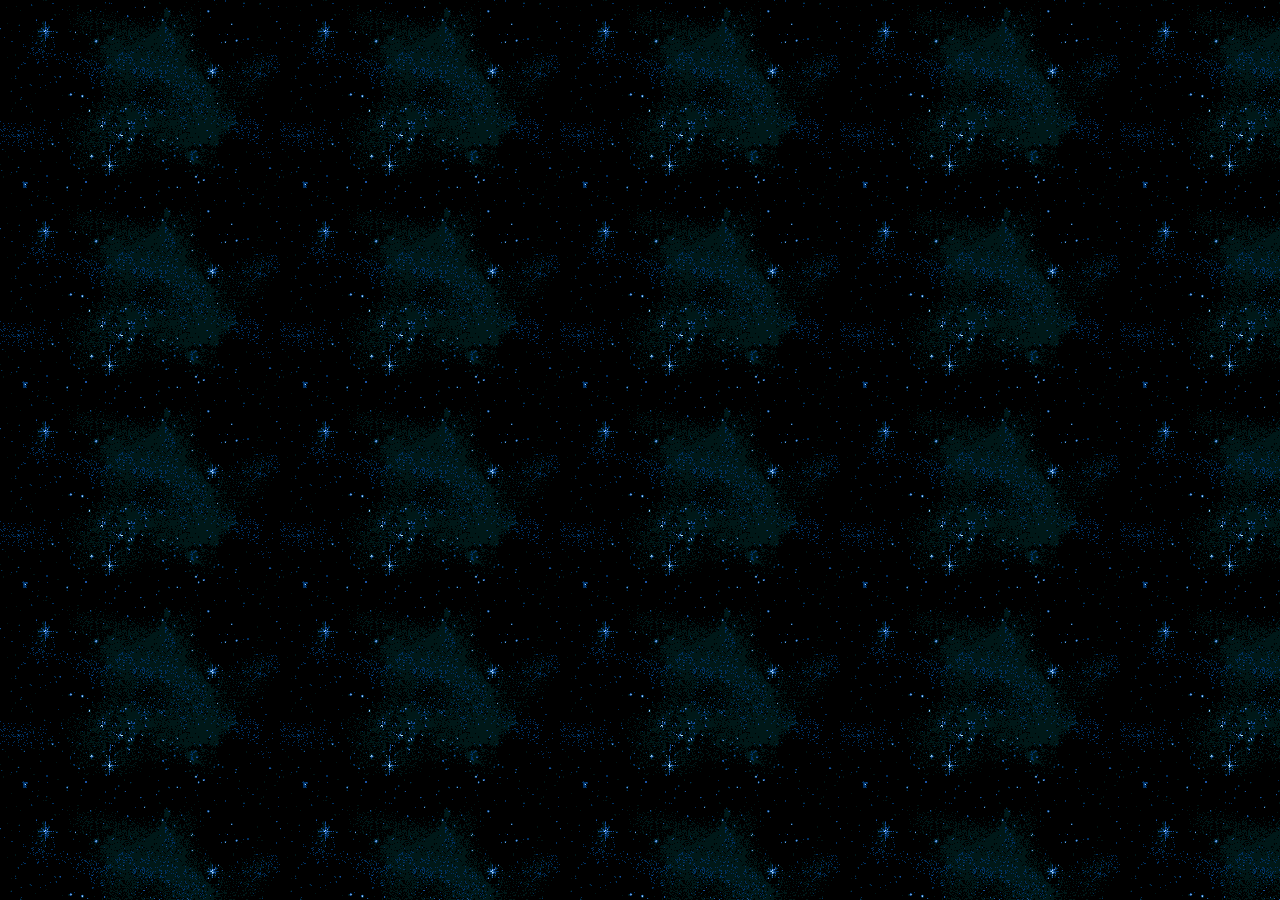
<file: Chatroom.html>
<!DOCTYPE html>
<html>
    <head>
        <meta charset="utf-8" />
        <meta name="viewport" content="width=device-width, initial-scale=1" />
        <link href="5tay5afestyles.css" rel="stylesheet" />
        <title>5tay5afe Chatroom</title>
        <link rel="icon" type="img/png" href="favicon (2).ico" sizes="16x16">
          <script src="5tay5afescript.js"></script>
    </head>
    <body style="background:url('stars 10.gif');">

        

        <div class="return">
            <div class="vertical-column">
                <a href="index.html"><span id="trigger-text3">MAIN PAGE</span></a>
            </div>
        </div>

        <div class="Chatroom">
            <iframe src="https://www3.cbox.ws/box/?boxid=3539798&boxtag=ScXbyZ" width="100%" height="100%" allowtransparency="yes" allow="autoplay" frameborder="0" marginheight="0" marginwidth="0" scrolling="auto"></iframe>	
        </div>

    </body>
</html>
</file>
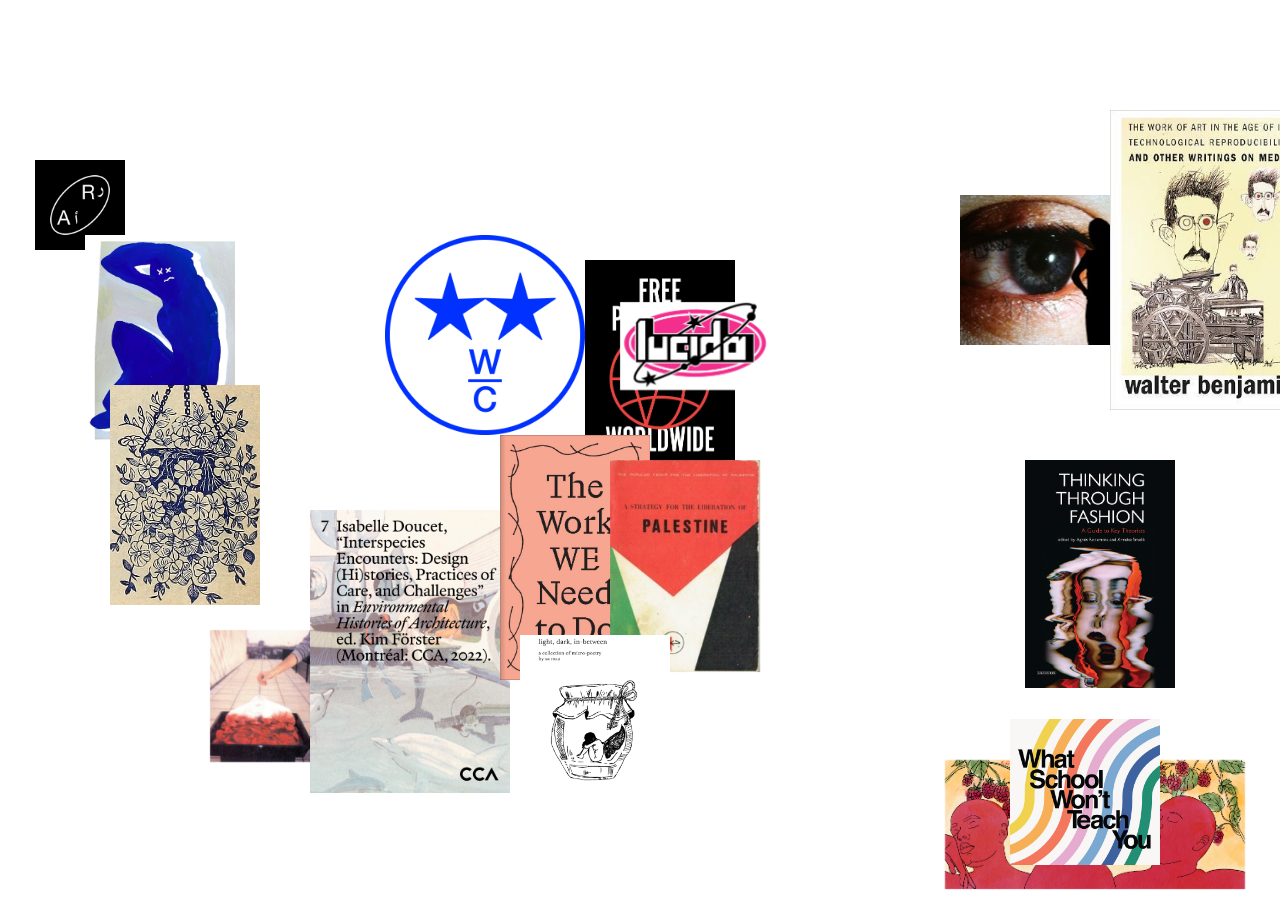
<file: index1fax.html>
<!DOCTYPE html>
<html>
    <head>
        <meta charset="utf-8" />
        <meta name="viewport" content="width=device-width, initial-scale=1" />
        <link href="5tay5afestyles.css" rel="stylesheet" />
        <title>5tay5afe</title>
        <link rel="icon" type="img/png" href="favicon (2).ico" sizes="16x16">
          <script src="5tay5afescript.js"></script>
    </head>
    <body>
        <div class="linkscolumn">
            <div class="vertical-column">
                <a href="/Chatroom.html"><span id="trigger-text2"><strong>CHATROOM</strong></span></a>
                <a href="/Personal log.html"><span id="trigger-text4"><strong>PERSONAL LOG</strong></span></a>
                <a class="link" href="https://www.are.na/5tay-5afe/channels" id="trigger-text2"><strong>ARE.NA</strong></a>
                <a class="link" href="https://rateyourmusic.com/~5tay_5afe" id="trigger-text2"><strong>RYM</strong></a>
                <a class="link" href="https://substack.com/@5tay5afe" id="trigger-text2"><strong>SUBSTACK</strong></a>
                <a class="link" href="https://mastodon.social/@5tay5afe" id="trigger-text2"><strong>MASTODON</strong></a>
                <a class="link" href="https://www.goodreads.com/5tay5afe" id="trigger-text2"><strong>GOODREADS</strong></a>
                <a class="link" href="https://x.com/5tay5afe" id="trigger-text2"><strong>TWITTER</strong></a>
                <a class="link" href="mailto:5tay5afe@mail.com"><strong> CONTACT ME</strong> ✉️</a>
            </div>
        </div>


        <div id="update" class="update">
            <p><strong>V1.1 OCTOBER 28 2024</strong><br><span id="trigger-text">[update notes here]</span></p>
            <div id="popup-note" class="popup-note">
                Hey, welcome! This is a work in progress-the very start of something I’ve been toying with and piecing together for a while now. 
                I recently came across a post by Metalabel about that all-too-familiar habit of obsessing, overthinking, and second-guessing instead of just putting things out there. 
                It got me thinking about this project, gathering dust on the shelf, and I figured, why not? So here it is: unpolished, a little rough around the edges, but finally out in the open.
            </div>
        </div>


        <div id="YouTubeVid1" class="YouTubeVid1">
            <div><iframe width="400" height="157.5" src="https://www.youtube.com/embed/AuZgTAW1QvA?si=gy_2V-7-fxWRkiI3" title="YouTube video player" frameborder="0" allow="accelerometer; autoplay; clipboard-write; encrypted-media; gyroscope; picture-in-picture; web-share" referrerpolicy="strict-origin-when-cross-origin" allowfullscreen></iframe></div>
        </div>

        <div id="YouTubeVid2" class="YouTubeVid2">
            <div><iframe width="157.5" height="280" src="https://www.youtube.com/embed/ndbjen9CIB0?si=kLed_gtRBAgGOzGf" title="YouTube video player" frameborder="0" allow="accelerometer; autoplay; clipboard-write; encrypted-media; gyroscope; picture-in-picture; web-share" referrerpolicy="strict-origin-when-cross-origin" allowfullscreen></iframe></div>
        </div>

        <div id="YouTubeVid3" class="YouTubeVid3">
            <div><iframe width="400" height="275" src="https://www.youtube.com/embed/hi97EGoLmGE?si=Ut-uBPQC4egWv8S-" title="YouTube video player" frameborder="0" allow="accelerometer; autoplay; clipboard-write; encrypted-media; gyroscope; picture-in-picture; web-share" referrerpolicy="strict-origin-when-cross-origin" allowfullscreen></iframe></div>
        </div>

        <div id="YouTubeVid4" class="YouTubeVid4">
            <div><iframe width="250" height="250" src="https://www.youtube.com/embed/qJ9jrTH_PM4?si=ApgfIfqMHR3aPXuz" title="YouTube video player" frameborder="0" allow="accelerometer; autoplay; clipboard-write; encrypted-media; gyroscope; picture-in-picture; web-share" referrerpolicy="strict-origin-when-cross-origin" allowfullscreen></iframe></div>
        </div>

        <div id="YouTubeVid5" class="YouTubeVid5">
            <div><iframe width="600" height="90" src="https://www.youtube.com/embed/r0RqucKwIcw?si=cKeJ0pSvJbdTxuKd" title="YouTube video player" frameborder="0" allow="accelerometer; autoplay; clipboard-write; encrypted-media; gyroscope; picture-in-picture; web-share" referrerpolicy="strict-origin-when-cross-origin" allowfullscreen></iframe></div>
        </div>







        






        <div class="img8container" id="img8container">
            <a href="https://cca-bookstore.com/collections/e-pub/products/interspecies-encounters-design-histories-practices-of-care-and-challenges">
                <img class="img8" alt="CCA" src="CCA_AFE_IsabelleDoucet_A4_Cover-1040x1472.jpg">
            </a>
        </div>

        <div class="img9container" id="img9container">
            <a href="https://1granary.com/opinion/nobody-said-it-was-easy-yet-here-you-are-starting-a-brand-fashion-business/">
                <img class="img9" alt="1granary" src="42e4ec26-b6fa-4f5a-bcb1-fccfabb05ff8.jpg">
            </a>
        </div>
        
        <div class="img10container" id="img10container">
            <a href="https://annas-archive.org/md5/1750933b43ccb2df3cc499e119ef222b">
                <img class="img10" alt="thinkingfashion" src="9781780767338.jpg">
            </a>
        </div>

        <div class="img11container" id="img11container">
            <a href="https://slowfactory.earth/readings/change-happens-offline/">
                <img class="img11" alt="slowfactory" src="The Work Happens Offline (Full).png">
            </a>
        </div>

        <div class="img12container" id="img12container">
            <a href="https://hardart.metalabel.com/the-work-we-need-to-do">
                <img class="img12" alt="hartart" src="TheWorkWeNeedToDo_Page_01.jpg">
            </a>
        </div>

        <div class="img13container" id="img13container">
            <a href="https://www.marxists.org/reference/subject/philosophy/works/ge/benjamin.htm">
                <img class="img13" alt="benjamin" src="2474084.jpg">
            </a>
        </div>

        <div class="img14container" id="img14container">
            <a href="https://freepalestineproject.com/Free-Palestine-Worldwide">
                <img class="img14" alt="Free-Palestine-Worldwide" src="50-x-70---FPWW.jpg">
            </a>
        </div>

        <div class="img15container" id="img15container">
            <a href="https://www.radioalhara.net/">
                <img class="img15" alt="radioalhara" src="radio_alhara_Logo_6917712275739449_pt.jpg">
            </a>
        </div>

        <div class="img16container" id="img16container">
            <a href="https://wondercabinet.space/">
                <img class="img16" alt="wondercabinet" src="374511652_10168250449260512_1707700239601907199_n.jpg">
            </a>
        </div>

        <div class="img17container" id="img17container">
            <a href="https://pflp-documents.org/strategy-for-the-liberation-of-palestine-english-1969/">
                <img class="img17" alt="pflp" src="38317262.jpg">
            </a>
        </div>

        <div class="img18container" id="img18container">
            <a href="https://archivings.net/post/64806655084/not-in-our-name-dries-van-noten-for-i-d-magazine">
                <img class="img18" alt="Dries Van Noten" src="mv3ba4RZ7F1s487d6o5_500.jpeg">
            </a>
        </div>

        <div class="img19container" id="img19container">
            <a href="https://stateoffashion.org/en/platform/project/perspectives-on-unions/">
                <img class="img19" alt="unions" src="STOF23_teaser_Unions_cover.jpg.1920x1476_q85_crop_focal_area-54365810731316_zoom-100.jpg">
            </a>
        </div>

        <div class="img20container" id="img20container">
            <a href="https://www.flickr.com/photos/internetarchivebookimages/20395997388/">
                <img class="img20" alt="flowers" src="20395997388_66aab9ff0c_w.jpg">
            </a>
        </div>

        <div class="img21container" id="img21container">
            <a href="https://www.lozano-hemmer.com/surface_tension.php">
                <img class="img21" alt="surface tension" src="2011_10_MD_009_SurfaceTension_t (1).jpg">
            </a>
        </div>

        <div class="img22container" id="img22container">
            <a href="https://slowfactory.earth/open-edu">
                <img class="img22" alt="slowfactory" src="whtschoolwontteachyou-01.jpg">
            </a>
        </div>

        <div class="img23container" id="img23container">
            <a href="https://ko-fi.com/s/363af8aa0c">
                <img class="img23" alt="samaa" src="edce4301-030c-45a1-ac04-773ba9cf37ac_screenshot_20231215_110045_obeacrobat.jpg">
            </a>
        </div>

        
        <div class="img25container" id="img25container">
            <a href="https://lucida.to/">
                <img class="img25" alt="lucida" src="lucida.jpg">
            </a>
        </div>
           

    </body>
</html>
</file>
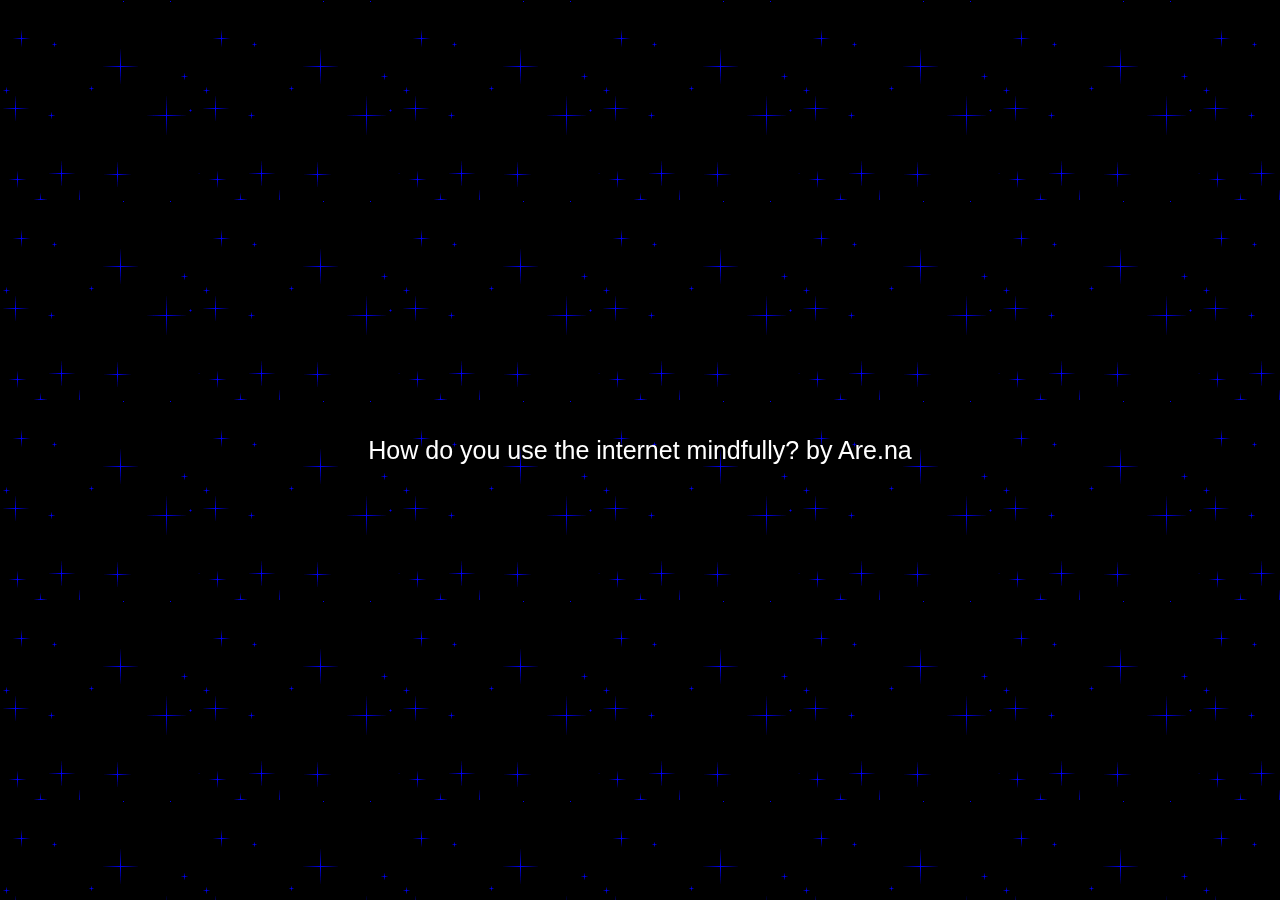
<file: Links.html>
<html>
    <head>
        <meta charset="utf-8" />
        <meta name="viewport" content="width=device-width, initial-scale=1" />
        <link href="5tay5afestyles.css" rel="stylesheet" />
        <title>5tay5afe Log</title>
        <link rel="icon" type="img/png" href="favicon (2).ico" sizes="16x16">
          <script src="5tay5afescript.js"></script>
    </head>
    
    <body style="background:url('pattern 572.gif');">
        
        <div class="supercontainer">
          
          <a href="https://thecreativeindependent.com/series/are.na/" target="_blank" class="hover-link">
          <div class="hover-container">
              <div class="hover-item"></div>
              <div class="hover-text">
                How do you use the internet mindfully? by Are.na
              </div>
          </div>
          </a>
<br>         
            <a href="https://www.nfb.ca/film/kanehsatake_270_years_of_resistance/" target="_blank" class="hover-link"> 
            <div class="hover-container">
              <div class="hover-item"></div>
              <div class="hover-text">
                Kanehsatake 270 Years of Resistance by Alanis Obomsawin
              </div>
            </div>
            </a>
<br>         
            <div class="hover-container">
              <div class="hover-item"></div>
              <div class="hover-text">
                01010111 01100101 01101100 01100011 01101111 01101101 01100101
              </div>
            </div>
<br>            
            <div class="hover-container">
              <div class="hover-item"></div>
              <div class="hover-text">
              </div>
            </div>
<br> 
            <div class="hover-container">
              <div class="hover-item"></div>
              <div class="hover-text">
                01010111 01100101 01101100 01100011 01101111 01101101 01100101
              </div>
            </div>
<br>  
            <a href="https://theanarchistlibrary.org/library/errico-malatesta-at-the-cafe#toc1" target="_blank" class="hover-link">
            <div class="hover-container">
              <div class="hover-item"></div>
              <div class="hover-text">
                At The Café by Errico Malatesta
              </div>
            </div>
            </a>
<br> 
            <div class="hover-container">
              <div class="hover-item"></div>
              <div class="hover-text">
                01010111 01100101 01101100 01100011 01101111 01101101 01100101
              </div>
            </div>
<br> 
            <div class="hover-container">
              <div class="hover-item"></div>
              <div class="hover-text">
              </div>
            </div>
<br> 
            <div class="hover-container">
                <div class="hover-item"></div>
                <div class="hover-text">
                
                </div>
              </div>
<br> 
              <div class="hover-container">
                <div class="hover-item"></div>
                <div class="hover-text">
                </div>
              </div>
<br>  
              <div class="hover-container">
                <div class="hover-item"></div>
                <div class="hover-text">
                  01010111 01100101 01101100 01100011 01101111 01101101 01100101
                </div>
              </div>
<br> 
              <div class="hover-container">
                <div class="hover-item"></div>
                <div class="hover-text">
                </div>
              </div>
<br> 
              <div class="hover-container">
                <div class="hover-item"></div>
                <div class="hover-text">
                  01010111 01100101 01101100 01100011 01101111 01101101 01100101
                </div>
              </div>
<br> 
              <div class="hover-container">
                <div class="hover-item"></div>
                <div class="hover-text">
                </div>
              </div>
<br> 
              <div class="hover-container">
                <div class="hover-item"></div>
                <div class="hover-text">
                  01010111 01100101 01101100 01100011 01101111 01101101 01100101
                </div>
              </div>
<br>  
              <div class="hover-container">
                <div class="hover-item"></div>
                <div class="hover-text">
                </div>
              </div>
<br> 
              <div class="hover-container">
                <div class="hover-item"></div>
                <div class="hover-text">
                  01010111 01100101 01101100 01100011 01101111 01101101 01100101
                </div>
              </div>
<br> 
              <div class="hover-container">
                <div class="hover-item"></div>
                <div class="hover-text">
                </div>
              </div>
<br> 
              <div class="hover-container">
                <div class="hover-item"></div>
                <div class="hover-text">
                  01010111 01100101 01101100 01100011 01101111 01101101 01100101
                </div>
              </div>
<br> 
              <div class="hover-container">
                <div class="hover-item"></div>
                <div class="hover-text">
                  01010111 01100101 01101100 01100011 01101111 01101101 01100101
                </div>
              </div>
<br> 
              <div class="hover-container">
                <div class="hover-item"></div>
                <div class="hover-text">
                </div>
              </div>
<br> 
              <div class="hover-container">
                <div class="hover-item"></div>
                <div class="hover-text">
                  01010111 01100101 01101100 01100011 01101111 01101101 01100101
                </div>
              </div>
<br> 
              <div class="hover-container">
                <div class="hover-item"></div>
                <div class="hover-text">
                </div>
              </div>
<br> 
              <div class="hover-container">
                <div class="hover-item"></div>
                <div class="hover-text">
                  01010111 01100101 01101100 01100011 01101111 01101101 01100101
                </div>
              </div>              
              <br>           
              <div class="hover-container">
                <div class="hover-item"></div>
                <div class="hover-text">
                </div>
              </div>
  <br>         
              <div class="hover-container">
                <div class="hover-item"></div>
                <div class="hover-text">
                  01010111 01100101 01101100 01100011 01101111 01101101 01100101
                </div>
              </div>
  <br>            
              <div class="hover-container">
                <div class="hover-item"></div>
                <div class="hover-text">
                  01010111 01100101 01101100 01100011 01101111 01101101 01100101
                </div>
              </div>
  <br> 
              <div class="hover-container">
                <div class="hover-item"></div>
                <div class="hover-text">
                </div>
              </div>
  <br>  
              <div class="hover-container">
                <div class="hover-item"></div>
                <div class="hover-text">
                  01010111 01100101 01101100 01100011 01101111 01101101 01100101
                </div>
              </div>
  <br> 
              <div class="hover-container">
                <div class="hover-item"></div>
                <div class="hover-text">
                  01010111 01100101 01101100 01100011 01101111 01101101 01100101
                </div>
              </div>
  <br> 
              <div class="hover-container">
                <div class="hover-item"></div>
                <div class="hover-text">
                </div>
              </div>
  <br> 
              <div class="hover-container">
                  <div class="hover-item"></div>
                  <div class="hover-text">
                    01010111 01100101 01101100 01100011 01101111 01101101 01100101
                  </div>
                </div>
  <br> 
                <div class="hover-container">
                  <div class="hover-item"></div>
                  <div class="hover-text">
                  </div>
                </div>
  <br>  
                <div class="hover-container">
                  <div class="hover-item"></div>
                  <div class="hover-text">
                  </div>
                </div>
  <br> 
                <div class="hover-container">
                  <div class="hover-item"></div>
                  <div class="hover-text">
                  </div>
                </div>
  <br> 
                <div class="hover-container">
                  <div class="hover-item"></div>
                  <div class="hover-text">
                    01010111 01100101 01101100 01100011 01101111 01101101 01100101
                  </div>
                </div>
  <br> 
                <div class="hover-container">
                  <div class="hover-item"></div>
                  <div class="hover-text">
                  </div>
                </div>
  <br> 
                <div class="hover-container">
                  <div class="hover-item"></div>
                  <div class="hover-text">
                    01010111 01100101 01101100 01100011 01101111 01101101 01100101
                  </div>
                </div>
  <br>  
                <div class="hover-container">
                  <div class="hover-item"></div>
                  <div class="hover-text">
                
                  </div>
                </div>
  <br> 
                <div class="hover-container">
                  <div class="hover-item"></div>
                  <div class="hover-text">
                  </div>
                </div>
  <br> 
                <div class="hover-container">
                  <div class="hover-item"></div>
                  <div class="hover-text">
                    01010111 01100101 01101100 01100011 01101111 01101101 01100101
                  </div>
                </div>
  <br> 
                <div class="hover-container">
                  <div class="hover-item"></div>
                  <div class="hover-text">
                    01010111 01100101 01101100 01100011 01101111 01101101 01100101
                  </div>
                </div>
  <br> 
                <div class="hover-container">
                  <div class="hover-item"></div>
                  <div class="hover-text">
                    01010111 01100101 01101100 01100011 01101111 01101101 01100101
                  </div>
                </div>
  <br> 
                <div class="hover-container">
                  <div class="hover-item"></div>
                  <div class="hover-text">
                  </div>
                </div>
  <br> 
                <div class="hover-container">
                  <div class="hover-item"></div>
                  <div class="hover-text">
                    01010111 01100101 01101100 01100011 01101111 01101101 01100101
                  </div>
                </div>
  <br> 
                <div class="hover-container">
                  <div class="hover-item"></div>
                  <div class="hover-text">
                  </div>
                </div>
  <br> 
                <div class="hover-container">
                  <div class="hover-item"></div>
                  <div class="hover-text">
                    01010111 01100101 01101100 01100011 01101111 01101101 01100101
                  </div>
                </div>   
    <br>           
                <div class="hover-container">
                  <div class="hover-item"></div>
                  <div class="hover-text">
                  </div>
                </div>
    <br>         
                <div class="hover-container">
                  <div class="hover-item"></div>
                  <div class="hover-text">
                  </div>
                </div>
    <br>            
                <div class="hover-container">
                  <div class="hover-item"></div>
                  <div class="hover-text">
                    01010111 01100101 01101100 01100011 01101111 01101101 01100101
                  </div>
                </div>
    <br> 
                <div class="hover-container">
                  <div class="hover-item"></div>
                  <div class="hover-text">
                    01010111 01100101 01101100 01100011 01101111 01101101 01100101
                  </div>
                </div>
    <br>  
                <a href="https://leftwingbooks.net/products/learning-good-consent-on-healthy-relationships-and-survivor-support" target="_blank" class="hover-link">
                <div class="hover-container">
                  <div class="hover-item"></div>
                  <div class="hover-text">
                    Learning Good Consent: On Healthy Relationships and Survivor Support
                  </div>
                </div>
                </a>
    <br> 
                <div class="hover-container">
                  <div class="hover-item"></div>
                  <div class="hover-text">
                    01010111 01100101 01101100 01100011 01101111 01101101 01100101
                  </div>
                </div>
    <br> 
                <div class="hover-container">
                  <div class="hover-item"></div>
                  <div class="hover-text">
                    01010111 01100101 01101100 01100011 01101111 01101101 01100101
                  </div>
                </div>
    <br> 
                <div class="hover-container">
                    <div class="hover-item"></div>
                    <div class="hover-text">
                      01010111 01100101 01101100 01100011 01101111 01101101 01100101
                    </div>
                  </div>
    <br> 
                  <div class="hover-container">
                    <div class="hover-item"></div>
                    <div class="hover-text">
                      01010111 01100101 01101100 01100011 01101111 01101101 01100101
                    </div>
                  </div>
    <br>  
                  <div class="hover-container">
                    <div class="hover-item"></div>
                    <div class="hover-text">
                      01010111 01100101 01101100 01100011 01101111 01101101 01100101
                    </div>
                  </div>
    <br> 
                  <div class="hover-container">
                    <div class="hover-item"></div>
                    <div class="hover-text">
                    </div>
                  </div>
    <br> 
                  <div class="hover-container">
                    <div class="hover-item"></div>
                    <div class="hover-text">
                    </div>
                  </div>
    <br> 
                  <div class="hover-container">
                    <div class="hover-item"></div>
                    <div class="hover-text">
                    </div>
                  </div>
    <br> 
                  <div class="hover-container">
                    <div class="hover-item"></div>
                    <div class="hover-text">
                      01010111 01100101 01101100 01100011 01101111 01101101 01100101
                    </div>
                  </div>
    <br>  
                  <div class="hover-container">
                    <div class="hover-item"></div>
                    <div class="hover-text">
                    </div>
                  </div>
    <br> 
                  <div class="hover-container">
                    <div class="hover-item"></div>
                    <div class="hover-text">
                      01010111 01100101 01101100 01100011 01101111 01101101 01100101
                    </div>
                  </div>
    <br> 
                  <div class="hover-container">
                    <div class="hover-item"></div>
                    <div class="hover-text">
                      01010111 01100101 01101100 01100011 01101111 01101101 01100101
                    </div>
                  </div>
    <br> 
                  <div class="hover-container">
                    <div class="hover-item"></div>
                    <div class="hover-text">
                      01010111 01100101 01101100 01100011 01101111 01101101 01100101
                    </div>
                  </div>
    <br> 
                  <div class="hover-container">
                    <div class="hover-item"></div>
                    <div class="hover-text">
                    </div>
                  </div>
    <br> 
                  <div class="hover-container">
                    <div class="hover-item"></div>
                    <div class="hover-text">
                    </div>
                  </div>
    <br> 
                  <div class="hover-container">
                    <div class="hover-item"></div>
                    <div class="hover-text">
                      01010111 01100101 01101100 01100011 01101111 01101101 01100101
                    </div>
                  </div>
    <br> 
                  <div class="hover-container">
                    <div class="hover-item"></div>
                    <div class="hover-text">
                      01010111 01100101 01101100 01100011 01101111 01101101 01100101
                    </div>
                  </div>
    <br> 
                  <div class="hover-container">
                    <div class="hover-item"></div>
                    <div class="hover-text">
                      01010111 01100101 01101100 01100011 01101111 01101101 01100101
                    </div>
                  </div>   
                  <br>           
                  <div class="hover-container">
                    <div class="hover-item"></div>
                    <div class="hover-text">
                      01010111 01100101 01101100 01100011 01101111 01101101 01100101
                    </div>
                  </div>
      <br>         
                  <div class="hover-container">
                    <div class="hover-item"></div>
                    <div class="hover-text">
                      01010111 01100101 01101100 01100011 01101111 01101101 01100101
                    </div>
                  </div>
      <br>            
                  <div class="hover-container">
                    <div class="hover-item"></div>
                    <div class="hover-text">
                    </div>
                  </div>
      <br> 
                  <div class="hover-container">
                    <div class="hover-item"></div>
                    <div class="hover-text">
                    </div>
                  </div>
      <br>  
                  <div class="hover-container">
                    <div class="hover-item"></div>
                    <div class="hover-text">
                      01010111 01100101 01101100 01100011 01101111 01101101 01100101
                    </div>
                  </div>
      <br> 
                  <div class="hover-container">
                    <div class="hover-item"></div>
                    <div class="hover-text">
                    </div>
                  </div>
      <br> 
                  <div class="hover-container">
                    <div class="hover-item"></div>
                    <div class="hover-text">
                    </div>
                  </div>
      <br> 
                  <div class="hover-container">
                      <div class="hover-item"></div>
                      <div class="hover-text">
                      </div>
                    </div>
      <br> 
                    <div class="hover-container">
                      <div class="hover-item"></div>
                      <div class="hover-text">
                      </div>
                    </div>
      <br>  
                    <div class="hover-container">
                      <div class="hover-item"></div>
                      <div class="hover-text">
                        01010111 01100101 01101100 01100011 01101111 01101101 01100101
                      </div>
                    </div>
      <br> 
                    <div class="hover-container">
                      <div class="hover-item"></div>
                      <div class="hover-text">
                      </div>
                    </div>
      <br> 
                    <div class="hover-container">
                      <div class="hover-item"></div>
                      <div class="hover-text">
                        01010111 01100101 01101100 01100011 01101111 01101101 01100101
                      </div>
                    </div>
      <br> 
                    <div class="hover-container">
                      <div class="hover-item"></div>
                      <div class="hover-text">
                        01010111 01100101 01101100 01100011 01101111 01101101 01100101
                      </div>
                    </div>
      <br> 
                    <div class="hover-container">
                      <div class="hover-item"></div>
                      <div class="hover-text">
                      </div>
                    </div>
      <br>  
                    <div class="hover-container">
                      <div class="hover-item"></div>
                      <div class="hover-text">
                      </div>
                    </div>
      <br> 
                    <div class="hover-container">
                      <div class="hover-item"></div>
                      <div class="hover-text">
                        01010111 01100101 01101100 01100011 01101111 01101101 01100101
                      </div>
                    </div>
      <br> 
                    <div class="hover-container">
                      <div class="hover-item"></div>
                      <div class="hover-text">
                        01010111 01100101 01101100 01100011 01101111 01101101 01100101
                      </div>
                    </div>
      <br> 
                    <div class="hover-container">
                      <div class="hover-item"></div>
                      <div class="hover-text">
                        01010111 01100101 01101100 01100011 01101111 01101101 01100101
                      </div>
                    </div>
      <br> 
                    <div class="hover-container">
                      <div class="hover-item"></div>
                      <div class="hover-text">
                      </div>
                    </div>
      <br> 
                    <div class="hover-container">
                      <div class="hover-item"></div>
                      <div class="hover-text">
                      </div>
                    </div>
      <br> 
                  <a href="https://defundlapolice.com/en/vision" target="_blank" class="hover-link">
                    <div class="hover-container">
                      <div class="hover-item"></div>
                      <div class="hover-text">
                        Defund La Police
                      </div>
                    </div>
                  </a>
      <br> 
                    <div class="hover-container">
                      <div class="hover-item"></div>
                      <div class="hover-text">
                      </div>
                    </div>
      <br> 
                    <div class="hover-container">
                      <div class="hover-item"></div>
                      <div class="hover-text">
                        01010111 01100101 01101100 01100011 01101111 01101101 01100101
                      </div>
                    </div>   
                    <br>           
                    <div class="hover-container">
                      <div class="hover-item"></div>
                      <div class="hover-text">
                      </div>
                    </div>
        <br>         
                    <div class="hover-container">
                      <div class="hover-item"></div>
                      <div class="hover-text">
                      </div>
                    </div>
        <br>            
                    <div class="hover-container">
                      <div class="hover-item"></div>
                      <div class="hover-text">
                      </div>
                    </div>
        <br> 
                    <div class="hover-container">
                      <div class="hover-item"></div>
                      <div class="hover-text">
                      </div>
                    </div>
        <br>  
                    <div class="hover-container">
                      <div class="hover-item"></div>
                      <div class="hover-text">
                      </div>
                    </div>
        <br> 
                    <div class="hover-container">
                      <div class="hover-item"></div>
                      <div class="hover-text">
                      </div>
                    </div>
        <br> 
                    <div class="hover-container">
                      <div class="hover-item"></div>
                      <div class="hover-text">
                        01010111 01100101 01101100 01100011 01101111 01101101 01100101
                      </div>
                    </div>
        <br> 
                    <div class="hover-container">
                        <div class="hover-item"></div>
                        <div class="hover-text">
                        </div>
                      </div>
        <br> 
                      <div class="hover-container">
                        <div class="hover-item"></div>
                        <div class="hover-text">
                        </div>
                      </div>
        <br>  
                      <div class="hover-container">
                        <div class="hover-item"></div>
                        <div class="hover-text">
                          01010111 01100101 01101100 01100011 01101111 01101101 01100101
                        </div>
                      </div>
        <br> 
                      <div class="hover-container">
                        <div class="hover-item"></div>
                        <div class="hover-text">
                        </div>
                      </div>
        <br> 
                      <div class="hover-container">
                        <div class="hover-item"></div>
                        <div class="hover-text">
                          01010111 01100101 01101100 01100011 01101111 01101101 01100101
                        </div>
                      </div>
        <br> 
                      <div class="hover-container">
                        <div class="hover-item"></div>
                        <div class="hover-text">
                        </div>
                      </div>
        <br> 
                      <div class="hover-container">
                        <div class="hover-item"></div>
                        <div class="hover-text">
                          01010111 01100101 01101100 01100011 01101111 01101101 01100101
                        </div>
                      </div>
        <br>  
                      <div class="hover-container">
                        <div class="hover-item"></div>
                        <div class="hover-text">
                        </div>
                      </div>
        <br> 
                      <div class="hover-container">
                        <div class="hover-item"></div>
                        <div class="hover-text">
                        </div>
                      </div>
        <br> 
                      <div class="hover-container">
                        <div class="hover-item"></div>
                        <div class="hover-text">
                        </div>
                      </div>
        <br> 
                      <div class="hover-container">
                        <div class="hover-item"></div>
                        <div class="hover-text">
                        </div>
                      </div>
        <br> 
                      <div class="hover-container">
                        <div class="hover-item"></div>
                        <div class="hover-text">
                        </div>
                      </div>
        <br> 
                      <div class="hover-container">
                        <div class="hover-item"></div>
                        <div class="hover-text">
                        </div>
                      </div>
        <br> 
                      <div class="hover-container">
                        <div class="hover-item"></div>
                        <div class="hover-text">
                        </div>
                      </div>
        <br> 
                      <div class="hover-container">
                        <div class="hover-item"></div>
                        <div class="hover-text">
                        </div>
                      </div>
        <br> 
                      <div class="hover-container">
                        <div class="hover-item"></div>
                        <div class="hover-text">
                          01010111 01100101 01101100 01100011 01101111 01101101 01100101
                        </div>
                      </div>   
                      <br>           
                      <div class="hover-container">
                        <div class="hover-item"></div>
                        <div class="hover-text">
                        </div>
                      </div>
          <br>         
                      <div class="hover-container">
                        <div class="hover-item"></div>
                        <div class="hover-text">
                          01010111 01100101 01101100 01100011 01101111 01101101 01100101
                        </div>
                      </div>
          <br>            
                      <div class="hover-container">
                        <div class="hover-item"></div>
                        <div class="hover-text">
                        </div>
                      </div>
          <br> 
                      <div class="hover-container">
                        <div class="hover-item"></div>
                        <div class="hover-text">
                          01010111 01100101 01101100 01100011 01101111 01101101 01100101
                        </div>
                      </div>
          <br>  
                      <div class="hover-container">
                        <div class="hover-item"></div>
                        <div class="hover-text">
                          01010111 01100101 01101100 01100011 01101111 01101101 01100101
                        </div>
                      </div>
          <br> 
                      <div class="hover-container">
                        <div class="hover-item"></div>
                        <div class="hover-text">
                          01010111 01100101 01101100 01100011 01101111 01101101 01100101
                        </div>
                      </div>
          <br> 
                      <div class="hover-container">
                        <div class="hover-item"></div>
                        <div class="hover-text">
                          01010111 01100101 01101100 01100011 01101111 01101101 01100101
                        </div>
                      </div>
          <br> 
                      <div class="hover-container">
                          <div class="hover-item"></div>
                          <div class="hover-text">
                            01010111 01100101 01101100 01100011 01101111 01101101 01100101
                          </div>
                        </div>
          <br> 
                        <div class="hover-container">
                          <div class="hover-item"></div>
                          <div class="hover-text">
                          </div>
                        </div>
          <br>  
                        <div class="hover-container">
                          <div class="hover-item"></div>
                          <div class="hover-text">
                          </div>
                        </div>
          <br> 
                        <div class="hover-container">
                          <div class="hover-item"></div>
                          <div class="hover-text">
                          </div>
                        </div>
          <br> 
                        <div class="hover-container">
                          <div class="hover-item"></div>
                          <div class="hover-text">
                            01010111 01100101 01101100 01100011 01101111 01101101 01100101
                          </div>
                        </div>
          <br> 
                        <div class="hover-container">
                          <div class="hover-item"></div>
                          <div class="hover-text">
                          </div>
                        </div>
          <br> 
                        <div class="hover-container">
                          <div class="hover-item"></div>
                          <div class="hover-text">
                          </div>
                        </div>
          <br>  
                        <div class="hover-container">
                          <div class="hover-item"></div>
                          <div class="hover-text">
                            01010111 01100101 01101100 01100011 01101111 01101101 01100101
                          </div>
                        </div>
          <br> 
                        <div class="hover-container">
                          <div class="hover-item"></div>
                          <div class="hover-text">
                            01010111 01100101 01101100 01100011 01101111 01101101 01100101
                          </div>
                        </div>
          <br> 
                        <div class="hover-container">
                          <div class="hover-item"></div>
                          <div class="hover-text">
                            01010111 01100101 01101100 01100011 01101111 01101101 01100101
                          </div>
                        </div>
          <br> 
                        <div class="hover-container">
                          <div class="hover-item"></div>
                          <div class="hover-text">
                            01010111 01100101 01101100 01100011 01101111 01101101 01100101
                          </div>
                        </div>
          <br> 
                        <div class="hover-container">
                          <div class="hover-item"></div>
                          <div class="hover-text">
                            01010111 01100101 01101100 01100011 01101111 01101101 01100101
                          </div>
                        </div>
          <br> 
                        <div class="hover-container">
                          <div class="hover-item"></div>
                          <div class="hover-text">
                          </div>
                        </div>
          <br> 
                        <div class="hover-container">
                          <div class="hover-item"></div>
                          <div class="hover-text">
                          </div>
                        </div>
          <br> 
                        <div class="hover-container">
                          <div class="hover-item"></div>
                          <div class="hover-text">
                            01010111 01100101 01101100 01100011 01101111 01101101 01100101
                          </div>
                        </div>
          <br> 
                        <div class="hover-container">
                          <div class="hover-item"></div>
                          <div class="hover-text">
                          </div>
                        </div>   
                        <br>           
                        <div class="hover-container">
                          <div class="hover-item"></div>
                          <div class="hover-text">
                          </div>
                        </div>
            <br>         
                        <div class="hover-container">
                          <div class="hover-item"></div>
                          <div class="hover-text">
                          </div>
                        </div>
            <br>            
                        <div class="hover-container">
                          <div class="hover-item"></div>
                          <div class="hover-text">
                          </div>
                        </div>
            <br> 
                        <div class="hover-container">
                          <div class="hover-item"></div>
                          <div class="hover-text">
                          </div>
                        </div>
            <br>  
                        <div class="hover-container">
                          <div class="hover-item"></div>
                          <div class="hover-text">
                          </div>
                        </div>
            <br> 
                        <div class="hover-container">
                          <div class="hover-item"></div>
                          <div class="hover-text">
                          </div>
                        </div>
            <br> 
                        <div class="hover-container">
                          <div class="hover-item"></div>
                          <div class="hover-text">
                            01010111 01100101 01101100 01100011 01101111 01101101 01100101
                          </div>
                        </div>
            <br> 
                        <div class="hover-container">
                            <div class="hover-item"></div>
                            <div class="hover-text">
                              01010111 01100101 01101100 01100011 01101111 01101101 01100101
                            </div>
                          </div>
            <br> 
                          <div class="hover-container">
                            <div class="hover-item"></div>
                            <div class="hover-text">
                              01010111 01100101 01101100 01100011 01101111 01101101 01100101
                            </div>
                          </div>
            <br>  
                          <div class="hover-container">
                            <div class="hover-item"></div>
                            <div class="hover-text">
                              01010111 01100101 01101100 01100011 01101111 01101101 01100101
                            </div>
                          </div>
            <br> 
                          <div class="hover-container">
                            <div class="hover-item"></div>
                            <div class="hover-text">
                              01010111 01100101 01101100 01100011 01101111 01101101 01100101
                            </div>
                          </div>
            <br> 
                          <div class="hover-container">
                            <div class="hover-item"></div>
                            <div class="hover-text">
                              01010111 01100101 01101100 01100011 01101111 01101101 01100101
                            </div>
                          </div>
            <br> 
                          <div class="hover-container">
                            <div class="hover-item"></div>
                            <div class="hover-text">
                              01010111 01100101 01101100 01100011 01101111 01101101 01100101
                            </div>
                          </div>
            <br> 
                          <div class="hover-container">
                            <div class="hover-item"></div>
                            <div class="hover-text">
                              01010111 01100101 01101100 01100011 01101111 01101101 01100101
                            </div>
                          </div>
            <br>  
                          <div class="hover-container">
                            <div class="hover-item"></div>
                            <div class="hover-text">
                              01010111 01100101 01101100 01100011 01101111 01101101 01100101
                            </div>
                          </div>
            <br> 
                          <div class="hover-container">
                            <div class="hover-item"></div>
                            <div class="hover-text">
                              01010111 01100101 01101100 01100011 01101111 01101101 01100101
                            </div>
                          </div>
            <br> 
                          <div class="hover-container">
                            <div class="hover-item"></div>
                            <div class="hover-text">
                              01010111 01100101 01101100 01100011 01101111 01101101 01100101
                            </div>
                          </div>
            <br> 
                          <div class="hover-container">
                            <div class="hover-item"></div>
                            <div class="hover-text">
                              01010111 01100101 01101100 01100011 01101111 01101101 01100101
                            </div>
                          </div>
            <br> 
                          <div class="hover-container">
                            <div class="hover-item"></div>
                            <div class="hover-text">
                              01010111 01100101 01101100 01100011 01101111 01101101 01100101
                            </div>
                          </div>
            <br> 
                          <div class="hover-container">
                            <div class="hover-item"></div>
                            <div class="hover-text">
                              01010111 01100101 01101100 01100011 01101111 01101101 01100101
                            </div>
                          </div>
            <br> 
                          <div class="hover-container">
                            <div class="hover-item"></div>
                            <div class="hover-text">
                              01010111 01100101 01101100 01100011 01101111 01101101 01100101
                            </div>
                          </div>
            <br> 
                          <div class="hover-container">
                            <div class="hover-item"></div>
                            <div class="hover-text">
                              01010111 01100101 01101100 01100011 01101111 01101101 01100101
                            </div>
                          </div>
            <br> 
                          <div class="hover-container">
                            <div class="hover-item"></div>
                            <div class="hover-text">
                              01010111 01100101 01101100 01100011 01101111 01101101 01100101
                            </div>
                          </div>   
                          <br>           
                          <div class="hover-container">
                            <div class="hover-item"></div>
                            <div class="hover-text">
                              01010111 01100101 01101100 01100011 01101111 01101101 01100101
                            </div>
                          </div>
              <br>         
                          <div class="hover-container">
                            <div class="hover-item"></div>
                            <div class="hover-text">
                              01010111 01100101 01101100 01100011 01101111 01101101 01100101
                            </div>
                          </div>
              <br>            
                          <div class="hover-container">
                            <div class="hover-item"></div>
                            <div class="hover-text">
                              01010111 01100101 01101100 01100011 01101111 01101101 01100101
                            </div>
                          </div>
              <br> 
                          <div class="hover-container">
                            <div class="hover-item"></div>
                            <div class="hover-text">
                              01010111 01100101 01101100 01100011 01101111 01101101 01100101
                            </div>
                          </div>
              <br>  
                          <div class="hover-container">
                            <div class="hover-item"></div>
                            <div class="hover-text">
                              01010111 01100101 01101100 01100011 01101111 01101101 01100101
                            </div>
                          </div>
              <br> 
                          <div class="hover-container">
                            <div class="hover-item"></div>
                            <div class="hover-text">
                              01010111 01100101 01101100 01100011 01101111 01101101 01100101
                            </div>
                          </div>
              <br> 
                          <div class="hover-container">
                            <div class="hover-item"></div>
                            <div class="hover-text">
                              01010111 01100101 01101100 01100011 01101111 01101101 01100101
                            </div>
                          </div>
              <br> 
                          <div class="hover-container">
                              <div class="hover-item"></div>
                              <div class="hover-text">
                                01010111 01100101 01101100 01100011 01101111 01101101 01100101
                              </div>
                            </div>
              <br> 
                            <div class="hover-container">
                              <div class="hover-item"></div>
                              <div class="hover-text">
                                01010111 01100101 01101100 01100011 01101111 01101101 01100101
                              </div>
                            </div>
              <br>  
                            <div class="hover-container">
                              <div class="hover-item"></div>
                              <div class="hover-text">
                                01010111 01100101 01101100 01100011 01101111 01101101 01100101
                              </div>
                            </div>
              <br> 
                            <div class="hover-container">
                              <div class="hover-item"></div>
                              <div class="hover-text">
                                01010111 01100101 01101100 01100011 01101111 01101101 01100101
                              </div>
                            </div>
              <br> 
                            <div class="hover-container">
                              <div class="hover-item"></div>
                              <div class="hover-text">
                                01010111 01100101 01101100 01100011 01101111 01101101 01100101
                              </div>
                            </div>
              <br> 
                            <div class="hover-container">
                              <div class="hover-item"></div>
                              <div class="hover-text">
                                01010111 01100101 01101100 01100011 01101111 01101101 01100101
                              </div>
                            </div>
              <br> 
                            <div class="hover-container">
                              <div class="hover-item"></div>
                              <div class="hover-text">
                                01010111 01100101 01101100 01100011 01101111 01101101 01100101
                              </div>
                            </div>
              <br>  
                            <div class="hover-container">
                              <div class="hover-item"></div>
                              <div class="hover-text">
                                01010111 01100101 01101100 01100011 01101111 01101101 01100101
                              </div>
                            </div>
              <br> 
                            <div class="hover-container">
                              <div class="hover-item"></div>
                              <div class="hover-text">
                                01010111 01100101 01101100 01100011 01101111 01101101 01100101
                              </div>
                            </div>
              <br> 
                            <div class="hover-container">
                              <div class="hover-item"></div>
                              <div class="hover-text">
                                01010111 01100101 01101100 01100011 01101111 01101101 01100101
                              </div>
                            </div>
              <br> 
                            <div class="hover-container">
                              <div class="hover-item"></div>
                              <div class="hover-text">
                                01010111 01100101 01101100 01100011 01101111 01101101 01100101
                              </div>
                            </div>
              <br> 
                            <div class="hover-container">
                              <div class="hover-item"></div>
                              <div class="hover-text">
                                01010111 01100101 01101100 01100011 01101111 01101101 01100101
                              </div>
                            </div>
              <br> 
                            <div class="hover-container">
                              <div class="hover-item"></div>
                              <div class="hover-text">
                                01010111 01100101 01101100 01100011 01101111 01101101 01100101
                              </div>
                            </div>
              <br> 
                            <div class="hover-container">
                              <div class="hover-item"></div>
                              <div class="hover-text">
                                01010111 01100101 01101100 01100011 01101111 01101101 01100101
                              </div>
                            </div>
              <br> 
                            <div class="hover-container">
                              <div class="hover-item"></div>
                              <div class="hover-text">
                                01010111 01100101 01101100 01100011 01101111 01101101 01100101
                              </div>
                            </div>
              <br> 
                            <div class="hover-container">
                              <div class="hover-item"></div>
                              <div class="hover-text">
                                01010111 01100101 01101100 01100011 01101111 01101101 01100101
                              </div>
                            </div>   
                            <br> 
                            <div class="hover-container">
                              <div class="hover-item"></div>
                              <div class="hover-text">
                                01010111 01100101 01101100 01100011 01101111 01101101 01100101
                              </div>
                            </div>
              <br> 
                            <div class="hover-container">
                              <div class="hover-item"></div>
                              <div class="hover-text">
                                01010111 01100101 01101100 01100011 01101111 01101101 01100101
                              </div>
                            </div>
              <br> 
                            <div class="hover-container">
                              <div class="hover-item"></div>
                              <div class="hover-text">
                              </div>
                            </div>
              <br> 
                            <div class="hover-container">
                              <div class="hover-item"></div>
                              <div class="hover-text">
                              </div>
                            </div>
              <br> 
                            <div class="hover-container">
                              <div class="hover-item"></div>
                              <div class="hover-text">
                              </div>
                            </div>          
        </div>
          
          
        <div class="return">
            <div class="vertical-column">
                <a href="index.html"><span id="trigger-text3">MAIN PAGE</span></a>
            </div>
        </div>

      

    </body>
</html>
</file>
<file: 5tay5afestyles.css>
/*BKG HOMEPAGE*/
    body, html {
        padding: 0;
        margin: 0;
        font-family: Helvetica;
        height: 100vh;
        width: 100vw;
        color: #ffffff;
        overflow: hidden;
        position: relative;
    }

    .background-video {
        position: relative;
        padding: 0;
        margin: 0;
        height: 100vh;
        width: 100vw;
        overflow: hidden;
    }

    #bgVideo {
        position: absolute;
        object-fit: cover; /* Ensures the video fills the space */
        width: 100vw;
        height: 100vh;
        z-index: -1; /* Places the video behind content */
    }

/*HOMEPAGE*/
    .linkscolumn {
        position: absolute;
        top: 25px;
        right: 25px;
        padding: 10px;
        z-index: 2;
    }

    .vertical-column {
        display: flex;
        flex-direction: column;
        align-items: center;
    }

    .vertical-column a {
        display: block;
        margin-bottom: 10px;
        color: transparent;
        text-decoration: none;
        background-color: transparent;
        padding: 5px;
        width: 100%;
        text-align: center;
    }

    .vertical-column a:hover {
        background-color: rgb(0, 38, 255);
        color: rgb(255, 255, 255); /* Change text color when hovered for contrast */
    }

    a {
        text-decoration: none;
        z-index: 999; /* Ensure update above*/
    }

    a:hover {
        text-decoration: none;
        z-index: 999; /* Ensure update above*/
    }

    a strong {
        text-decoration: none;
        z-index: 999; /* Ensure update above*/ 
    }

    /*CONTAINER*/
    .container {
        width: 50vw; /* 100% of the viewport width */
        height: 100vh; /* 100% of the viewport height */
        display: grid;
        grid-template-columns: repeat(19, 1fr); /* 19 equal columns */
        grid-template-rows: repeat(20, 1fr); /* 20 equal rows */
        z-index: 1;
        position: absolute;
      }
      
      .item {
        display: flex;
        justify-content: center;
        align-items: center;
        height: 100%; /* Ensures items fill their grid cell vertically */
        width: 100%; /* Ensures items fill their grid cell horizontally */
      }
      
      .item:hover {
        background-color: rgb(0, 38, 255); /* Change color on hover */
      }
    
/*SEA OF LINKS*/
    .supercontainer {
        width: 100vw; /* 100% of the viewport width */
        height: 100vh; /* 100% of the viewport height */
        display: grid;
        grid-template-columns: repeat(19, 1fr); /* 19 equal columns */
        grid-template-rows: repeat(20, 1fr); /* 20 equal rows */
        z-index: 1;
        position: absolute;
      }
      
      .hover-container {
        display: flex;
        justify-content: center;
        align-items: center;
        background-color: transparent; 
        height: 100%; /* Ensures items fill their grid cell vertically */
        width: 100%; /* Ensures items fill their grid cell horizontally */
      }
      
      .hover-item {
        background-color: transparent; 
      }
      
      .hover-text {
        position: fixed;
        top: 50%;
        left: 50%;
        transform: translate(-50%, -50%);
        color: #ffffff;
        font-size: 25px;
        text-align: center;
        visibility: hidden;
        transition: opacity 0.3s ease;
      }
      
      .hover-container:hover .hover-text {
        opacity: 1;
        visibility: visible;}

      .hover-item-link {
            text-decoration: none; /* Prevents underlines on links */
            display: block; /* Makes the anchor behave like a block element */
          }

/*TRIGGER RETURN TO MAIN PAGE*/
#trigger-text3 {
    cursor: pointer;
    text-decoration: none
}

.return {
    position: absolute;
    top: 25px;
    right: 25px;
    padding: 10px;
}

/*CHATROOM*/
.Chatroom {
    position: absolute;
    top: 50%;
    left: 50%;
    height: 75%;
    width: 75%;
    transform: translate(-50%, -50%);
    display: flex;
    justify-content: center;
    align-items: center;
}








/*READING*/
.img1 {
    width: 250px;
    height: auto;
    cursor: pointer;
    z-index: 104; /*MINDFUL*/
    position: relative;
    display: block;
    margin: 0 auto; /* Center the image horizontally */
}

.img1container {
    position: absolute;
    width: 250px; /* Including padding */
    height: auto;
    padding: 10px;
    cursor: move;
    z-index: 104; /*MINDFUL*/
    display: flex;
    justify-content: center; /* Center the image horizontally */
    align-items: center; /* Center the image vertically */
    top: 25px; 
    left: 100px; 
}

.img2 {
    width: 200px;
    height: auto;
    cursor: pointer;
    z-index: 104; /*MALATESTA*/
    position: relative;
    display: block;
    margin: 0 auto; /* Center the image horizontally */
}

.img2container {
    position: absolute;
    width: 200px; /* Including padding */
    height: auto;
    padding: 10px;
    cursor: move;
    z-index: 104; /*MALATESTA*/
    display: flex;
    justify-content: center; /* Center the image horizontally */
    align-items: center; /* Center the image vertically */
    top: 325px; 
    left: 400px; 
}

.img3 {
    width: 200px;
    height: auto;
    cursor: pointer;
    z-index: 116; /*KANEHSATAKE*/
    position: relative;
    display: block;
    margin: 0 auto; /* Center the image horizontally */
}

.img3container {
    position: absolute;
    width: 200px; /* Including padding */
    height: auto;
    padding: 10px;
    cursor: move;
    z-index: 116; /*KANEHSATAKE*/
    display: flex;
    justify-content: center; /* Center the image horizontally */
    align-items: center; /* Center the image vertically */
    top: 200px; 
    left: 800px; 
}

.img4 {
    width: 70px;
    height: auto;
    cursor: pointer;
    z-index: 115; /*HAYXTT*/
    position: relative;
    display: block;
    margin: 0 auto; /* Center the image horizontally */
}

.img4container {
    position: absolute;
    width: 70px; /* Including padding */
    height: auto;
    padding: 10px;
    cursor: move;
    z-index: 115; /*HAYXTT*/
    display: flex;
    justify-content: center; /* Center the image horizontally */
    align-items: center; /* Center the image vertically */
    top: 500px; 
    left: 650px;
}

.img5 {
    width: 70px;
    height: auto;
    cursor: pointer;
    z-index: 251; /*SAVTTV*/
    position: relative;
    display: block;
    margin: 0 auto; /* Center the image horizontally */
}

.img5container {
    position: absolute;
    width: 70px; /* Including padding */
    height: auto;
    padding: 10px;
    cursor: move;
    z-index: 251; /*SAVTTV*/
    display: flex;
    justify-content: center; /* Center the image horizontally */
    align-items: center; /* Center the image vertically */
    top: 225px; 
    left: 325px;
}

.img6 {
    width: 250px;
    height: auto;
    cursor: pointer;
    z-index: 100; /*CONSENT*/
    position: relative;
    display: block;
    margin: 0 auto; /* Center the image horizontally */
}

.img6container {
    position: absolute;
    width: 250px; /* Including padding */
    height: auto;
    padding: 10px;
    cursor: move;
    z-index: 100; /*CONSENT*/
    display: flex;
    justify-content: center; /* Center the image horizontally */
    align-items: center; /* Center the image vertically */
    top: 270px; 
    left: 200px;
}

.img7 {
    width: 225px;
    height: auto;
    cursor: pointer;
    z-index: 115; /*defundthepolice*/
    position: relative;
    display: block;
    margin: 0 auto; /* Center the image horizontally */
}

.img7container {
    position: absolute;
    width: 225px; /* Including padding */
    height: auto;
    padding: 10px;
    cursor: move;
    z-index: 115; /*defundthepolice*/
    display: flex;
    justify-content: center; /* Center the image horizontally */
    align-items: center; /* Center the image vertically */
    top: 615px; 
    left: 770px; 
}

.img8 {
    width: 200px;
    height: auto;
    cursor: pointer;
    z-index: 101; /*CCA*/
    position: relative;
    display: block;
    margin: 0 auto; /* Center the image horizontally */
}

.img8container {
    position: absolute;
    width: 200px; /* Including padding */
    height: auto;
    padding: 10px;
    cursor: move;
    z-index: 101; /*CCA*/
    display: flex;
    justify-content: center; /* Center the image horizontally */
    align-items: center; /* Center the image vertically */
    top: 500px; 
    left: 300px; 
}

.img9 {
    width: 150px;
    height: auto;
    cursor: pointer;
    z-index: 107; /*1granary*/
    position: relative;
    display: block;
    margin: 0 auto; /* Center the image horizontally */
}

.img9container {
    position: absolute;
    width: 150px; /* Including padding */
    height: auto;
    padding: 10px;
    cursor: move;
    z-index: 107; /*1granary*/
    display: flex;
    justify-content: center; /* Center the image horizontally */
    align-items: center; /* Center the image vertically */
    top: 225px; 
    left: 75px;  
}

.img10 {
    width: 150px;
    height: auto;
    cursor: pointer;
    z-index: 111; /*thinkingfashion*/
    position: relative;
    display: block;
    margin: 0 auto; /* Center the image horizontally */
}

.img10container {
    position: absolute;
    width: 150px; /* Including padding */
    height: auto;
    padding: 10px;
    cursor: move;
    z-index: 111; /*thinkingfashion*/
    display: flex;
    justify-content: center; /* Center the image horizontally */
    align-items: center; /* Center the image vertically */
    top: 450px; 
    left: 1015px; 
}

.img11 {
    width: 300px;
    height: auto;
    cursor: pointer;
    z-index: 110; /*changeoffline*/
    position: relative;
    display: block;
    margin: 0 auto; /* Center the image horizontally */
}

.img11container {
    position: absolute;
    width: 300px; 
    height: auto;
    padding: 10px;
    cursor: move;
    z-index: 110; /*changeoffline*/
    display: flex;
    justify-content: center; /* Center the image horizontally */
    align-items: center; /* Center the image vertically */
    top: 750px; 
    right: 25px; 
}

.img12 {
    width: 150px;
    height: auto;
    cursor: pointer;
    z-index: 105; /*thework*/
    position: relative;
    display: block;
    margin: 0 auto; /* Center the image horizontally */
}

.img12container {
    position: absolute;
    width: 150px; 
    height: auto;
    padding: 10px;
    cursor: move;
    z-index: 105; /*thework*/
    display: flex;
    justify-content: center; /* Center the image horizontally */
    align-items: center; /* Center the image vertically */
    top: 425px; 
    right: 620px; 
}

.img13 {
    width: 200px;
    height: auto;
    cursor: pointer;
    z-index: 100; /*benjamin*/
    position: relative;
    display: block;
    margin: 0 auto; /* Center the image horizontally */
}

.img13container {
    position: absolute;
    width: 200px; 
    height: auto;
    padding: 10px;
    cursor: move;
    z-index: 100; /*benjamin*/
    display: flex;
    justify-content: center; /* Center the image horizontally */
    align-items: center; /* Center the image vertically */
    top: 100px; 
    left: 1100px; 
}

.img14 {
    width: 150px;
    height: auto;
    cursor: pointer;
    z-index: 102; /*Free-Palestine-Worldwide*/
    position: relative;
    display: block;
    margin: 0 auto; /* Center the image horizontally */
}

.img14container {
    position: absolute;
    width: 150px; 
    height: auto;
    padding: 10px;
    cursor: move;
    z-index: 102; /*Free-Palestine-Worldwide*/
    display: flex;
    justify-content: center; /* Center the image horizontally */
    align-items: center; /* Center the image vertically */
    top: 250px; 
    left: 575px; 
}

.img15 {
    width: 90px;
    height: auto;
    cursor: pointer;
    z-index: 106; /*radioalhara*/
    position: relative;
    display: block;
    margin: 0 auto; /* Center the image horizontally */
}

.img15container {
    position: absolute;
    width: 90px; 
    height: auto;
    padding: 10px;
    cursor: move;
    z-index: 106; /*radioalhara*/
    display: flex;
    justify-content: center; /* Center the image horizontally */
    align-items: center; /* Center the image vertically */
    top: 150px; 
    left: 25px; 
}

.img16 {
    width: 200px;
    height: auto;
    cursor: pointer;
    z-index: 100; /*wondercabinet*/
    position: relative;
    display: block;
    margin: 0 auto; /* Center the image horizontally */
}

.img16container {
    position: absolute;
    width: 200px; 
    height: auto;
    padding: 10px;
    cursor: move;
    z-index: 100; /*wondercabinet*/
    display: flex;
    justify-content: center; /* Center the image horizontally */
    align-items: center; /* Center the image vertically */
    top: 225px; 
    left: 375px;
}

.img17 {
    width: 150px;
    height: auto;
    cursor: pointer;
    z-index: 106; /* pflp */
    position: relative;
    display: block;
    margin: 0 auto; 
}

.img17container {
    position: absolute;
    width: 150px; 
    height: auto;
    padding: 10px;
    cursor: move;
    z-index: 106; /*pflp*/
    display: flex;
    justify-content: center; /* Center the image horizontally */
    align-items: center; /* Center the image vertically */
    top: 450px; 
    left: 600px;
}

.img18 {
    width: 100px;
    height: auto;
    cursor: pointer;
    z-index: 190; /*Dries Van Noten*/
    position: relative;
    display: block;
    margin: 0 auto; /* Center the image horizontally */
}

.img18container {
    position: absolute;
    width: 100px; 
    height: auto;
    padding: 10px;
    cursor: move;
    z-index: 255; /*Dries Van Noten*/
    display: flex;
    justify-content: center; /* Center the image horizontally */
    align-items: center; /* Center the image vertically */
    top: 620px; 
    left: 200px;
}

.img19 {
    width: 150px;
    height: auto;
    cursor: pointer;
    z-index: 190; /*union*/
    position: relative;
    display: block;
    margin: 0 auto; /* Center the image horizontally */
}

.img19container {
    position: absolute;
    width: 150px; 
    height: auto;
    padding: 10px;
    cursor: move;
    z-index: 190; /*union*/
    display: flex;
    justify-content: center; /* Center the image horizontally */
    align-items: center; /* Center the image vertically */
    top: 700px; 
    left: 1300px;
}

.img20 {
    width: 150px;
    height: auto;
    cursor: pointer;
    z-index: 160; /*flower*/
    position: relative;
    display: block;
    margin: 0 auto; /* Center the image horizontally */
}

.img20container {
    position: absolute;
    width: 150px; 
    height: auto;
    padding: 10px;
    cursor: move;
    z-index: 160; /*flower*/
    display: flex;
    justify-content: center; /* Center the image horizontally */
    align-items: center; /* Center the image vertically */
    top: 375px; 
    left: 100px;
}

.img21 {
    width: 150px;
    height: auto;
    cursor: pointer;
    z-index: 115; /*surface tension*/
    position: relative;
    display: block;
    margin: 0 auto; /* Center the image horizontally */
}

.img21container {
    position: absolute;
    width: 150px; 
    height: auto;
    padding: 10px;
    cursor: move;
    z-index: 115; /*surface tension*/
    display: flex;
    justify-content: center; /* Center the image horizontally */
    align-items: center; /* Center the image vertically */
    top: 185px; 
    left: 950px;
}

.img22 {
    width: 150px;
    height: auto;
    cursor: pointer;
    z-index: 115; /*slowfactory*/
    position: relative;
    display: block;
    margin: 0 auto; /* Center the image horizontally */
}

.img22container {
    position: absolute;
    width: 150px; 
    height: auto;
    padding: 10px;
    cursor: move;
    z-index: 115; /*slowfactory*/
    display: flex;
    justify-content: center; /* Center the image horizontally */
    align-items: center; /* Center the image vertically */
    bottom: 25px; 
    left: 1000px;
}

.img23 {
    width: 150px;
    height: auto;
    cursor: pointer;
    z-index: 105; /*samaa*/
    position: relative;
    display: block;
    margin: 0 auto; /* Center the image horizontally */
}

.img23container {
    position: absolute;
    width: 150px; 
    height: auto;
    padding: 10px;
    cursor: move;
    z-index: 115; /*samaa*/
    display: flex;
    justify-content: center; /* Center the image horizontally */
    align-items: center; /* Center the image vertically */
    bottom: 105px; 
    right: 600px;
}

.img25 {
    width: 150px;
    height: auto;
    cursor: pointer;
    z-index: 105; /*lucida*/
    position: relative;
    display: block;
    margin: 0 auto; /* Center the image horizontally */
}

.img25container {
    position: absolute;
    width: 150px; 
    height: auto;
    padding: 10px;
    cursor: move;
    z-index: 115; /*lucida*/
    display: flex;
    justify-content: center; /* Center the image horizontally */
    align-items: center; /* Center the image vertically */
    bottom: 500px; 
    right: 500px;
}






/*YOUTUBE*/
.YouTubeVid1 {
    position: absolute;
    top: 100px; 
    left: 300px;
    padding: 10px;
    cursor: move;
    z-index: 199; /*YOUTUBE-ALICE*/
}

.YouTubeVid2 {
    position: absolute;
    top: 475px; 
    left: 50px;  
    padding: 10px;
    cursor: move;
    z-index: 200; /*YOUTUBE-ARPI*/
}

.YouTubeVid3 {
    position: absolute;
    top: 335px; 
    left: 750px; 
    padding: 10px;
    cursor: move;
    z-index: 106; /*YOUTUBE-SAV*/
}

.YouTubeVid4 {
    position: absolute;
    top: 550px; 
    left: 400px;  
    padding: 10px;
    cursor: move;
    z-index: 125; /*YOUTUBE-MEGAN*/
}

.YouTubeVid5 {
    position: absolute;
    top: 655px; 
    left: 650px;   
    padding: 10px;
    cursor: move;
    z-index: 105; /*YOUTUBE-JULIE*/
}


/*bandcamp*/
.bandcamp-container {
    position: fixed;
    bottom:0;
    width: 100vh;
    height: 120px; /* Ensure this matches the iframe's height */
    display: flex;
    justify-content: center;
    align-items: center;
}

/*personal log*/
.grid-container {
    display: grid;
    grid-template-columns: repeat(auto-fill, minmax(250px, 1fr));
    gap: 10px;
    padding: 10px;
    width: 100%; /* Ensure grid container does not exceed viewport width */
    max-width: 100vw; /* Prevent horizontal overflow */
    box-sizing: border-box;
    overflow-y: auto; /* Enable vertical scrolling if needed */
    overflow-x: hidden; /* Prevent horizontal scrolling */
    margin: 0 auto;
}

/* Grid item with responsive image */
.grid-item {
    position: relative;
    text-align: center;
    padding: 10px; /* Ensure padding for text-only items */
    box-sizing: border-box;
}

/* Fix image size to prevent resizing */
.grid-item img {
    width: 100%;
    width: 250px;
    height: auto;
    display: block;
}

/* Overlay text */
.grid-item .overlay-text {
    position: absolute;
    top: 50%;
    left: 50%;
    transform: translate(-50%, -50%);
    color: black;
    font-size: 30px;
}

/* Styling for text-only blocks */
.grid-item .text-only {
    font-size: 20px;
    color: #000000;
    padding: 20px;
    display: flex;
    align-items: center;
    justify-content: center;
    width: 250px;
    height: auto;
    background-color: #ffffff; /* Different background for text items */
    text-align: center;
}


.grid-container {
    padding-bottom: 20px; /* Add space at the bottom */
    height: auto; /* Adjust height to allow content to grow */
}
</file>
